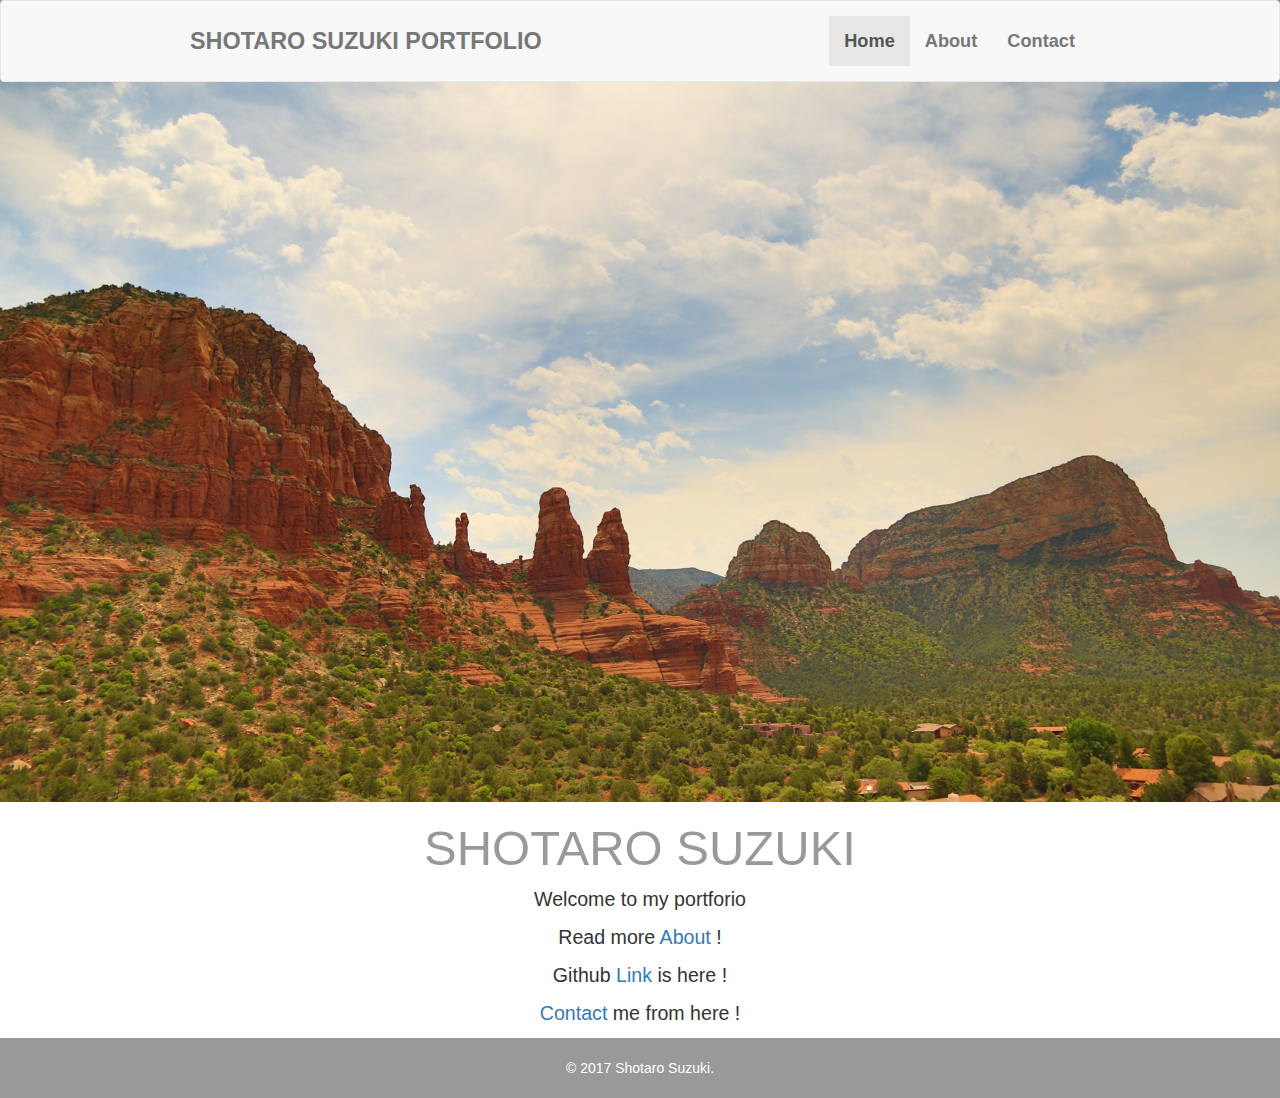
<file: index.html>
<!DOCTYPE html>
<html lang="ja">
    <head>
      <meta charset="UTF-8">
      <meta http-equiv="X-UA-Compatible" content="IE=edge">
      <meta name="viewport" content="width=device-width, initial-scale=1">
      <title>SHOTARO SUZUKI PORTFOLIO</title>
      <!-- BootstrapのCSS読み込み -->
      <link rel="stylesheet" href="//maxcdn.bootstrapcdn.com/bootstrap/3.3.5/css/bootstrap.min.css">
      <!-- jQuery読み込み -->
      <script src="//ajax.googleapis.com/ajax/libs/jquery/1.11.3/jquery.min.js"></script>
      <!-- BootstrapのJS読み込み -->
      <script src="//maxcdn.bootstrapcdn.com/bootstrap/3.3.5/js/bootstrap.min.js"></script>
      <link rel="stylesheet" href="index.css">
    </head>
    <body>
      <header>
          <nav class="navbar navbar-default">
              <div class="container">
                  <div class="navbar-header">
                      <button type="button" class="navbar-toggle collapsed" data-toggle="cllapse" data-target="#site-menu">
                          <span class="sr-only">Toggle navigation</span>
                          <span class="icon-bar"></span>
                          <span class="icon-bar"></span>
                          <span class="icon-bar"></span>
                      </button>
                      <a class="navbar-brand" href="index.html"><top>SHOTARO SUZUKI PORTFOLIO</top></a>
                  </div>
                  <div class="collapse navbar-collapse" id="site-menu">
                      <ul class="nav navbar-nav navbar-right">
                          <li class="active"><a href="index.html">Home</a></li>
                          <li><a href="about.html">About</a></li>
                          <li><a href="contact.html">Contact</a></li>
                      </ul>
                  </div>
              </div>
          </nav>
      </header>
      <div class="container mycentering">
       <h3>SHOTARO SUZUKI</h3>
       <p> Welcome to my portforio</p>
       <p>Read more<a href="about.html"> About </a> ! </p>
       <p>Github<a href="https://github.com/midori-suzuki"> Link</a> is here !</p>
       <p><a href="contact.html">Contact</a> me from here ! </p>
      </div>
      <footer>&copy; 2017 Shotaro Suzuki.
      </footer>
    </body>
</html>
</file>
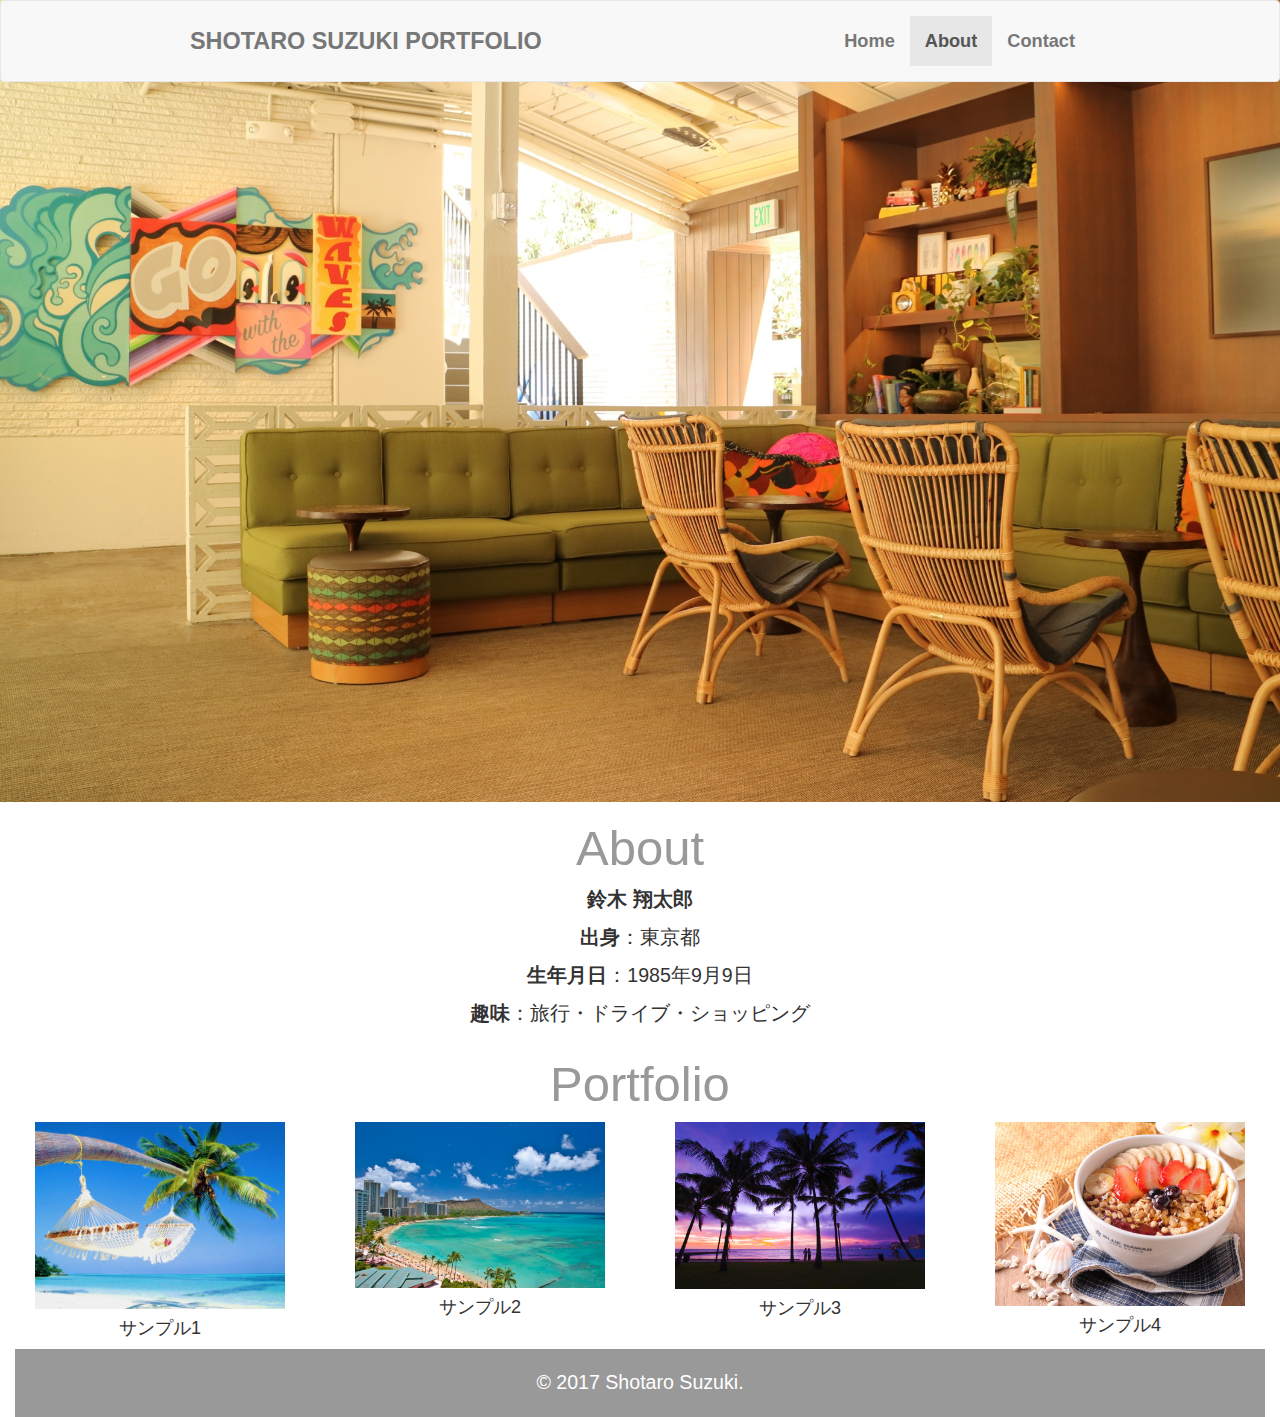
<file: about.html>
<!DOCTYPE html>
<html lang="ja">
    <head>
      <meta charset="UTF-8">
      <meta http-equiv="X-UA-Compatible" content="IE=edge">
      <meta name="viewport" content="width=device-width, initial-scale=1">
      <title>SHOTARO SUZUKI PORTFOLIO</title>
      <!-- BootstrapのCSS読み込み -->
      <link rel="stylesheet" href="//maxcdn.bootstrapcdn.com/bootstrap/3.3.5/css/bootstrap.min.css">
      <!-- jQuery読み込み -->
      <script src="//ajax.googleapis.com/ajax/libs/jquery/1.11.3/jquery.min.js"></script>
      <!-- BootstrapのJS読み込み -->
      <script src="//maxcdn.bootstrapcdn.com/bootstrap/3.3.5/js/bootstrap.min.js"></script>
      <link rel="stylesheet" href="about.css">
    </head>
    <body>
      <header>
          <nav class="navbar navbar-default">
              <div class="container">
                  <div class="navbar-header">
                      <button type="button" class="navbar-toggle collapsed" data-toggle="cllapse" data-target="#site-menu">
                          <span class="sr-only">Toggle navigation</span>
                          <span class="icon-bar"></span>
                          <span class="icon-bar"></span>
                          <span class="icon-bar"></span>
                      </button>
                      <a class="navbar-brand" href="index.html"><top>SHOTARO SUZUKI PORTFOLIO</top></a>
                  </div>
                  <div class="collapse navbar-collapse" id="site-menu">
                      <ul class="nav navbar-nav navbar-right">
                          <li><a href="index.html">Home</a></li>
                          <li class="active"><a href="about.html">About</a></li>
                          <li><a href="contact.html">Contact</a></li>
                      </ul>
                  </div>
              </div>
          </nav>
      </header>
      <div class="container mycentering">
       <h3>About</h3>
       <p><b>鈴木 翔太郎</b></p>
       <p><b>出身</b>：東京都</p>
       <p><b>生年月日</b>：1985年9月9日</p>
       <p><b>趣味</b>：旅行・ドライブ・ショッピング</p>
      </div>
       <div class="portfolio mycentering2">
         <h3>Portfolio</h3>
         <div class="container-fluid">
           <div class="row">
         <div class="portfolio-app text-center">
           <div class="col-md-3"><img src="4.jpg" alt=""><h4>サンプル1</h4></div>
         </div>
         <div class="portfolio-app text-center">
           <div class="col-md-3"><img src="5.jpg" alt=""><h4>サンプル2</h4></div>
         </div>
         <div class="portfolio-app text-center">
           <div class="col-md-3"><img src="6.jpg" alt=""><h4>サンプル3</h4></div>
         </div>
         <div class="portfolio-app text-center">
           <div class="col-md-3"><img src="7.jpg" alt=""><h4>サンプル4</h4></div>
         </div>    
       </div>
      <footer>&copy; 2017 Shotaro Suzuki.
      </footer>
    </body>
</html>
</file>
<file: index.css>
header {
    background-image: url("1.JPG");
    background-repeat: no-repeat;
    padding-bottom: 700px;
    background-size:cover;
}

nav {
  margin: 0;
  padding: 15px;
  font-weight: bold;
  font-size: 1.3em;
}

top {
    text-align: left;
    margin: 0;
    font-size: 1.3em
}

.container {
    max-width: 900px;
    padding: 0;
}

h3 {
    color: #999;
    font-size: 2.5em;
}

.mycentering {
   text-align: center;
   font-size: 1.4em;
}

footer {
    text-align: center;
    color: #fff;
    background-color: #999;
    padding: 20px
}
</file>
<file: about.css>
header {
    background-image: url("2.JPG");
    background-repeat: no-repeat;
    padding-bottom: 700px;
    background-size:cover;
}

nav {
  margin: 0;
  padding: 15px;
  font-weight: bold;
  font-size: 1.3em;
}

top {
    text-align: left;
    margin: 0;
    font-size: 1.3em
}

.container {
    max-width: 900px;
    padding: 0;
}

h3 {
    color: #999;
    font-size: 2.5em;
}

.mycentering {
   text-align: center;
   font-size: 1.4em;
}

.mycentering2 {
   text-align: center;
   font-size: 1.4em;
}

img {
    width: 250px ;
}


footer {
    text-align: center;
    color: #fff;
    background-color: #999;
    padding: 20px
}
</file>
